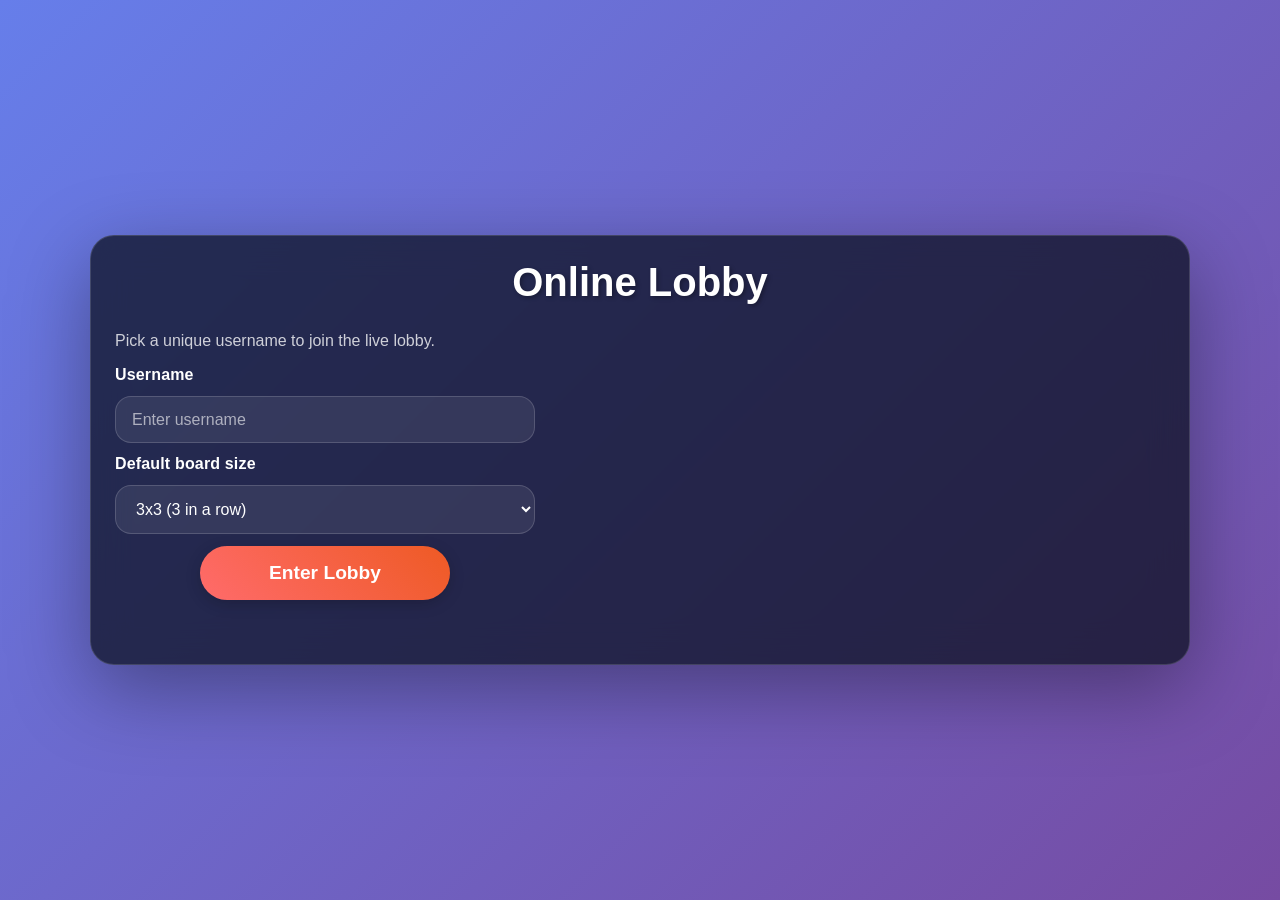
<file: online-game.html>
<!DOCTYPE html>
<html lang="en">
<head>
    <meta charset="UTF-8">
    <meta name="viewport" content="width=device-width, initial-scale=1.0">
    <title>Tic Tac Toe - Online Match</title>
    <link rel="icon" type="image/svg+xml" href="favicon.svg">
    <link rel="stylesheet" href="styles.css">
</head>
<body>
    <div class="game-container online-game-container">
        <h1>Online Match</h1>
        <div class="status" id="status">Connecting...</div>
        <div class="room-meta" id="room-meta"></div>
        <button id="copy-invite-link-btn" class="ghost-btn compact-action-btn" type="button" hidden>Copy invite link</button>
        <div class="row-subtitle" id="invite-link-status"></div>
        <div class="board-wrapper">
            <div class="board" id="board"></div>
        </div>
        <button id="resetBtn">Reset Game</button>
        <button class="back-btn" id="backBtn">Leave Match</button>
    </div>
    <script src="online-game-script.js"></script>
</body>
</html>
</file>
<file: styles.css>
/* Main menu styles */
body {
    font-family: 'Segoe UI', Tahoma, Geneva, Verdana, sans-serif;
    background: linear-gradient(135deg, #667eea 0%, #764ba2 100%);
    margin: 0;
    padding: 0;
    min-height: 100vh;
    display: flex;
    justify-content: center;
    align-items: center;
    color: white;
}

.container {
    text-align: center;
    background: rgba(255, 255, 255, 0.1);
    padding: 2rem;
    border-radius: 15px;
    box-shadow: 0 8px 32px rgba(0, 0, 0, 0.3);
    backdrop-filter: blur(10px);
    border: 1px solid rgba(255, 255, 255, 0.2);
}

h1 {
    margin-top: 0;
    font-size: 2.5rem;
    text-shadow: 2px 2px 4px rgba(0, 0, 0, 0.3);
    text-align: center;
}

.menu-buttons {
    display: flex;
    flex-direction: column;
    gap: 2.5rem;
    margin-top: 2rem;
    align-items: center;
}

.menu-btn {
    background: linear-gradient(45deg, #ff6b6b, #ee5a24);
    border: none;
    border-radius: 50px;
    color: white;
    padding: 1rem 2rem;
    font-size: 1.2rem;
    font-weight: bold;
    cursor: pointer;
    transition: all 0.3s ease;
    box-shadow: 0 4px 15px rgba(0, 0, 0, 0.2);
    width: 250px;
    margin: 0 auto;
}

.menu-btn:hover {
    transform: translateY(-3px);
    box-shadow: 0 6px 20px rgba(0, 0, 0, 0.3);
    background: linear-gradient(45deg, #ee5a24, #ff6b6b);
}

.menu-btn:active {
    transform: translateY(1px);
}

/* Mobile responsiveness */
@media screen and (max-width: 768px) {
    .menu-buttons {
        gap: 2rem;
        align-items: center;
    }
    
    .menu-btn {
        width: 100%;
        max-width: 250px;
        margin: 0 auto 1rem auto;
        font-size: 1.1rem;
    }
    
    h1 {
        font-size: 2rem;
    }
}

.github-button-container {
    margin-top: 20px;
    display: flex;
    justify-content: center;
}

.github-btn {
    background: linear-gradient(45deg, #4ecdc4, #45b7d1);
    border: none;
    border-radius: 50px;
    color: white;
    padding: 10px 20px;
    font-size: 1rem;
    font-weight: bold;
    cursor: pointer;
    transition: all 0.3s ease;
    box-shadow: 0 4px 15px rgba(0, 0, 0, 0.2);
    outline: none;
    margin-top: 10px;
}

.github-btn:hover {
    transform: translateY(-3px);
    box-shadow: 0 6px 20px rgba(0, 0, 0, 0.3);
    background: linear-gradient(45deg, #45b7d1, #4ecdc4);
}

/* Responsive styles */
@media (max-width: 768px) {
    .menu {
        gap: 2rem;
    }
    
    .menu-btn {
        width: 100%;
        max-width: 250px;
        margin: 0 auto 1rem auto; /* Ensure buttons are centered on mobile */
    }
    
    h1 {
        font-size: 2rem;
    }
}

/* Game styles */
.game-container {
    max-width: 500px;
    margin: 0 auto;
    padding: 20px;
    text-align: center;
}

.board-size-selector {
    margin: 20px 0;
}

.board-size-selector label {
    display: block;
    margin-bottom: 10px;
    font-size: 1.1rem;
    font-weight: bold;
}

.board-size-selector select {
    background: linear-gradient(45deg, #4ecdc4, #45b7d1);
    border: none;
    border-radius: 50px;
    color: white;
    padding: 10px 15px;
    font-size: 1rem;
    cursor: pointer;
    transition: all 0.3s ease;
    width: 200px;
    outline: none;
    box-shadow: 0 4px 15px rgba(0, 0, 0, 0.2);
    font-weight: bold;
    appearance: none;
    -webkit-appearance: none;
}

.board-size-selector select:hover {
    transform: translateY(-2px);
    box-shadow: 0 6px 20px rgba(0, 0, 0, 0.3);
    background: linear-gradient(45deg, #45b7d1, #4ecdc4);
}

/* Ensure dropdown options have good contrast */
.board-size-selector select,
.stack-form select,
.panel select {
    color-scheme: dark;
}

.board-size-selector select option,
.stack-form select option,
.panel select option {
    background-color: #12324a;
    color: #ffffff;
    font-weight: bold;
}

.board-size-selector select option:checked,
.board-size-selector select option:hover,
.stack-form select option:checked,
.stack-form select option:hover,
.panel select option:checked,
.panel select option:hover {
    background: linear-gradient(45deg, #45b7d1, #4ecdc4);
    color: #ffffff;
}

.status {
    font-size: 1.5rem;
    margin: 20px 0;
    padding: 10px;
    background: rgba(255, 255, 255, 0.1);
    border-radius: 10px;
    backdrop-filter: blur(5px);
}

.board {
    display: grid;
    grid-template-columns: repeat(3, 1fr);
    grid-gap: 5px;
    max-width: 500px;
    margin: 20px auto;
    justify-content: center;
}

.board-wrapper {
    display: flex;
    justify-content: center;
    width: 100%;
}

.cell {
    width: 100px;
    height: 100px;
    background: rgba(255, 255, 255, 0.1);
    border-radius: 10px;
    display: flex;
    justify-content: center;
    align-items: center;
    font-size: 3rem;
    font-weight: bold;
    cursor: pointer;
    transition: all 0.3s ease;
    backdrop-filter: blur(5px);
    border: 1px solid rgba(255, 255, 255, 0.2);
}

/* Adjust for larger boards */
.board[data-size="4"] .cell {
    font-size: 2.5rem;
    width: 80px;
    height: 80px;
}

.board[data-size="5"] .cell {
    font-size: 2rem;
    width: 60px;
    height: 60px;
}

.board[data-size="6"] .cell {
    font-size: 1.5rem;
    width: 50px;
    height: 50px;
}

.cell:hover {
    background: rgba(255, 255, 255, 0.2);
    transform: scale(1.05);
}

.cell.taken {
    cursor: default;
}

.cell.x {
    color: #ff6b6b;
}

.cell.o {
    color: #4ecdc4;
}

#resetBtn {
    background: linear-gradient(45deg, #4ecdc4, #45b7d1);
    border: none;
    border-radius: 50px;
    color: white;
    padding: 12px 24px;
    font-size: 1.1rem;
    font-weight: bold;
    cursor: pointer;
    transition: all 0.3s ease;
    box-shadow: 0 4px 15px rgba(0, 0, 0, 0.2);
    margin: 20px 0;
    outline: none;
}

#resetBtn:hover {
    transform: translateY(-3px);
    box-shadow: 0 6px 20px rgba(0, 0, 0, 0.3);
    background: linear-gradient(45deg, #45b7d1, #4ecdc4);
}

#resetBtn:hover {
    transform: translateY(-3px);
    box-shadow: 0 6px 20px rgba(0, 0, 0, 0.3);
    background: linear-gradient(45deg, #45b7d1, #4ecdc4);
}

.difficulty-controls {
    margin-top: 20px;
}

.difficulty-btn {
    background: rgba(255, 255, 255, 0.9);
    border: 1px solid rgba(255, 255, 255, 0.2);
    border-radius: 50px;
    color: #333;
    padding: 8px 16px;
    margin: 0 5px;
    cursor: pointer;
    transition: all 0.3s ease;
    font-weight: bold;
}

.difficulty-btn:hover {
    background: rgba(255, 255, 255, 0.95);
    transform: translateY(-2px);
}

.difficulty-btn.active {
    background: linear-gradient(45deg, #ff6b6b, #ee5a24);
    color: white;
    box-shadow: 0 4px 15px rgba(0, 0, 0, 0.2);
}

/* Responsive design */
@media (max-width: 768px) {
    .container {
        margin: 1rem;
        padding: 1.5rem;
    }
    
    h1 {
        font-size: 2rem;
    }
    
    .menu-btn {
        width: 200px;
        padding: 0.8rem 1.5rem;
        font-size: 1rem;
    }
    
    .cell {
        width: 80px;
        height: 80px;
        font-size: 2rem;
    }
    
    .game-container {
        padding: 10px;
    }
}

/* Back button styles */
.back-btn {
    background: linear-gradient(45deg, #4ecdc4, #45b7d1);
    border: none;
    border-radius: 50px;
    color: white;
    padding: 12px 24px;
    font-size: 1.1rem;
    font-weight: bold;
    cursor: pointer;
    transition: all 0.3s ease;
    box-shadow: 0 4px 15px rgba(0, 0, 0, 0.2);
    margin-top: 20px;
    width: 200px;
    margin: 20px auto 0;
    outline: none;
}

.back-btn:hover {
    transform: translateY(-3px);
    box-shadow: 0 6px 20px rgba(0, 0, 0, 0.3);
    background: linear-gradient(45deg, #45b7d1, #4ecdc4);
}

.back-btn:active {
    transform: translateY(1px);
}

/* Online multiplayer styles */
.online-shell {
    width: min(1100px, calc(100vw - 2rem));
    margin: 2rem auto;
    padding: 1rem 0;
}

.invite-banner {
    position: sticky;
    top: 0.75rem;
    z-index: 20;
    display: flex;
    justify-content: space-between;
    align-items: center;
    gap: 1rem;
    margin-bottom: 1rem;
    padding: 0.9rem 1rem;
    border-radius: 18px;
    background: rgba(12, 18, 34, 0.94);
    border: 1px solid rgba(255, 255, 255, 0.16);
    box-shadow: 0 16px 40px rgba(0, 0, 0, 0.35);
}

.online-card {
    background: rgba(9, 14, 28, 0.72);
    border: 1px solid rgba(255, 255, 255, 0.14);
    border-radius: 24px;
    box-shadow: 0 24px 80px rgba(0, 0, 0, 0.35);
    backdrop-filter: blur(18px);
    padding: 1.5rem;
}

.online-header {
    display: flex;
    justify-content: space-between;
    align-items: center;
    gap: 1rem;
    margin-bottom: 1.25rem;
}

.helper-text {
    margin: 0.25rem 0 0;
    color: rgba(255, 255, 255, 0.78);
}

.stack-form {
    display: grid;
    gap: 0.75rem;
    max-width: 420px;
    margin-top: 1rem;
}

.stack-form label,
.panel label {
    font-weight: 700;
    letter-spacing: 0.01em;
}

.stack-form input,
.stack-form select,
.panel input,
.panel select,
.inline-form input {
    width: 100%;
    box-sizing: border-box;
    border: 1px solid rgba(255, 255, 255, 0.16);
    background: rgba(255, 255, 255, 0.08);
    color: white;
    border-radius: 16px;
    padding: 0.85rem 1rem;
    font: inherit;
    outline: none;
}

.stack-form input::placeholder,
.inline-form input::placeholder {
    color: rgba(255, 255, 255, 0.6);
}

.stack-form input:focus,
.stack-form select:focus,
.panel input:focus,
.panel select:focus,
.inline-form input:focus {
    border-color: rgba(78, 205, 196, 0.85);
    box-shadow: 0 0 0 3px rgba(78, 205, 196, 0.18);
}

.grid-two {
    display: grid;
    grid-template-columns: repeat(2, minmax(0, 1fr));
    gap: 1rem;
    margin: 1rem 0;
}

.panel {
    background: rgba(255, 255, 255, 0.07);
    border: 1px solid rgba(255, 255, 255, 0.12);
    border-radius: 20px;
    padding: 1rem;
}

.list-group {
    display: grid;
    gap: 0.75rem;
    min-height: 72px;
}

.list-row {
    display: flex;
    justify-content: space-between;
    align-items: center;
    gap: 0.75rem;
    padding: 0.85rem 1rem;
    border-radius: 16px;
    background: rgba(255, 255, 255, 0.08);
    border: 1px solid rgba(255, 255, 255, 0.12);
}

.row-subtitle {
    margin-top: 0.25rem;
    font-size: 0.92rem;
    color: rgba(255, 255, 255, 0.72);
}

.row-actions {
    display: flex;
    gap: 0.5rem;
    flex-wrap: wrap;
    justify-content: flex-end;
}

.ghost-btn {
    border: 1px solid rgba(255, 255, 255, 0.2);
    background: rgba(255, 255, 255, 0.08);
    color: white;
    border-radius: 999px;
    padding: 0.75rem 1rem;
    cursor: pointer;
    transition: all 0.2s ease;
    font-weight: 700;
}

.compact-action-btn {
    width: 100%;
    margin-top: 0.75rem;
}

.ghost-btn:hover {
    transform: translateY(-2px);
    background: rgba(255, 255, 255, 0.16);
}

.compact-btn {
    width: 100%;
    margin-top: 0.75rem;
}

.inline-form {
    display: grid;
    grid-template-columns: 1fr auto;
    gap: 0.75rem;
    margin-top: 0.5rem;
}

.code-box {
    margin-top: 0.75rem;
    padding: 0.9rem 1rem;
    border-radius: 16px;
    background: rgba(255, 255, 255, 0.09);
    border: 1px dashed rgba(255, 255, 255, 0.28);
    min-height: 1.5rem;
    font-weight: 700;
    letter-spacing: 0.03em;
}

.pill {
    display: inline-flex;
    align-items: center;
    justify-content: center;
    padding: 0.35rem 0.75rem;
    border-radius: 999px;
    background: rgba(78, 205, 196, 0.18);
    color: white;
    font-size: 0.85rem;
    font-weight: 700;
}

.empty-state {
    padding: 0.75rem 0.25rem;
    color: rgba(255, 255, 255, 0.7);
}

.status-message {
    margin-top: 1rem;
    min-height: 1.5rem;
    color: rgba(255, 255, 255, 0.88);
}

.status-message.error {
    color: #ff9e9e;
}

.invite-banner .row-subtitle {
    margin-top: 0.15rem;
}

.hidden {
    display: none !important;
}

.room-meta {
    margin: 0.5rem 0 1rem;
    color: rgba(255, 255, 255, 0.78);
    font-size: 0.96rem;
}

.online-game-container {
    max-width: 760px;
}

.cell.clickable {
    outline: 2px solid rgba(78, 205, 196, 0.35);
}

@media (max-width: 900px) {
    .grid-two {
        grid-template-columns: 1fr;
    }

    .online-header {
        align-items: flex-start;
        flex-direction: column;
    }
}

@media (max-width: 640px) {
    .online-shell {
        width: min(100vw - 1rem, 1100px);
        margin: 0.5rem auto;
    }

    .invite-banner {
        position: fixed;
        top: 0.5rem;
        left: 0.5rem;
        right: 0.5rem;
        align-items: flex-start;
        flex-direction: column;
    }

    .online-card {
        padding: 1rem;
        border-radius: 18px;
    }

    .inline-form {
        grid-template-columns: 1fr;
    }

    .list-row {
        align-items: flex-start;
        flex-direction: column;
    }

    .row-actions {
        justify-content: flex-start;
    }
}
</file>
